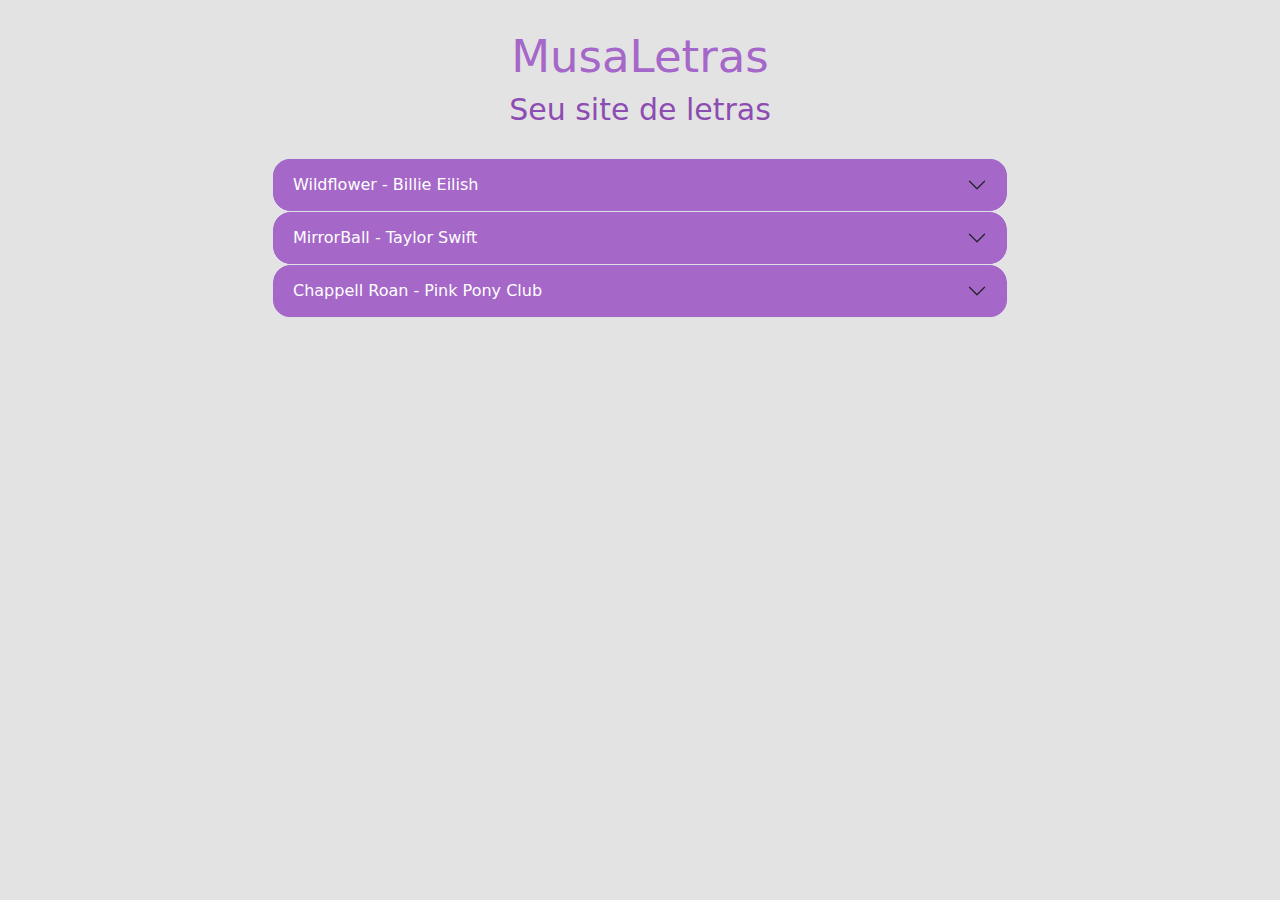
<file: index.html>
<!DOCTYPE html>
<html lang="en">
<head>
    <meta charset="UTF-8">
    <meta name="viewport" content="width=device-width, initial-scale=1.0">
    <link href="https://cdn.jsdelivr.net/npm/bootstrap@5.3.2/dist/css/bootstrap.min.css" rel="stylesheet">
    <title>accordion</title>
    <link rel="stylesheet" href="./style.css">
</head>
<body>
    <div class="container">
        <div class="row justify-content-center">
            <div class="col-md-8">
                <h1 class="text-center">MusaLetras</h1>
                <h3 class="text-center">Seu site de letras</h3>

                <div class="accordion" id="accordionFlushExample">
                    <div class="accordion-item">
                    <h2 class="accordion-header" id="flush-headingOne">
                        <button class="accordion-button collapsed" type="button" data-bs-toggle="collapse" data-bs-target="#flush-collapseOne" aria-expanded="false" aria-controls="flush-collapseOne">
                        Wildflower - Billie Eilish
                        </button>
                    </h2>
                    <div id="flush-collapseOne" class="accordion-collapse collapse" aria-labelledby="flush-headingOne" data-bs-parent="#accordionFlushExample">
                        <div class="accordion-body">Things fall apart and time breaks your heart <br>
                            I wasn't there, but I know <br>
                            She was your girl, you showed her the world <br>
                            You fell out of love and you both let go <br>
                            She was cryin' on my shoulder, all I could do was hold her <br>
                            Only made us closer until July <br>
                            Now I know that you love me, you don't need to remind me <br>
                            I should put it all behind me, shouldn't I?</div>
                    </div>
                    </div>

                    <div class="accordion-item">
                    <h2 class="accordion-header" id="flush-headingTwo">
                        <button class="accordion-button collapsed" type="button" data-bs-toggle="collapse" data-bs-target="#flush-collapseTwo" aria-expanded="false" aria-controls="flush-collapseTwo">
                        MirrorBall - Taylor Swift
                        </button>
                    </h2>
                    <div id="flush-collapseTwo" class="accordion-collapse collapse" aria-labelledby="flush-headingTwo" data-bs-parent="#accordionFlushExample">
                        <div class="accordion-body">I want you to know <br>
                            I'm a mirrorball <br>
                            I'll show you every version of yourself tonight <br>
                            I'll get you out on the floor <br>
                            Shimmering beautiful <br>
                            And when I break it's in a million pieces <br>
                            Hush <br>
                            When no one is around, my dear <br>
                            You'll find me on my tallest tiptoes <br>
                            Spinning in my highest heels, love <br>
                            Shining just for you</div>
                    </div>
                    </div>

                    <div class="accordion-item">
                    <h2 class="accordion-header" id="flush-headingThree">
                        <button class="accordion-button collapsed" type="button" data-bs-toggle="collapse" data-bs-target="#flush-collapseThree" aria-expanded="false" aria-controls="flush-collapseThree">
                        Chappell Roan - Pink Pony Club
                        </button>
                    </h2>
                    <div id="flush-collapseThree" class="accordion-collapse collapse" aria-labelledby="flush-headingThree" data-bs-parent="#accordionFlushExample">
                        <div class="accordion-body">I know you wanted me to stay <br>
                            But I can't ignore the crazy visions of me in LA <br>
                            And I heard that there's a special place <br>
                            Where boys and girls can all be queens every single day <br>
                            I'm having wicked dreams of leaving Tennessee <br>
                            Hear Santa Monica, I swear it's calling me <br>
                            Won't make my mama proud, it's gonna cause a scene <br>
                            She sees her baby girl, I know she's gonna scream</div>
                    </div>
                    </div>
                </div>
            </div>
        </div>
    </div>
    <script src="https://cdn.jsdelivr.net/npm/bootstrap@5.3.2/dist/js/bootstrap.bundle.min.js"></script>
</body>
</html>
</file>
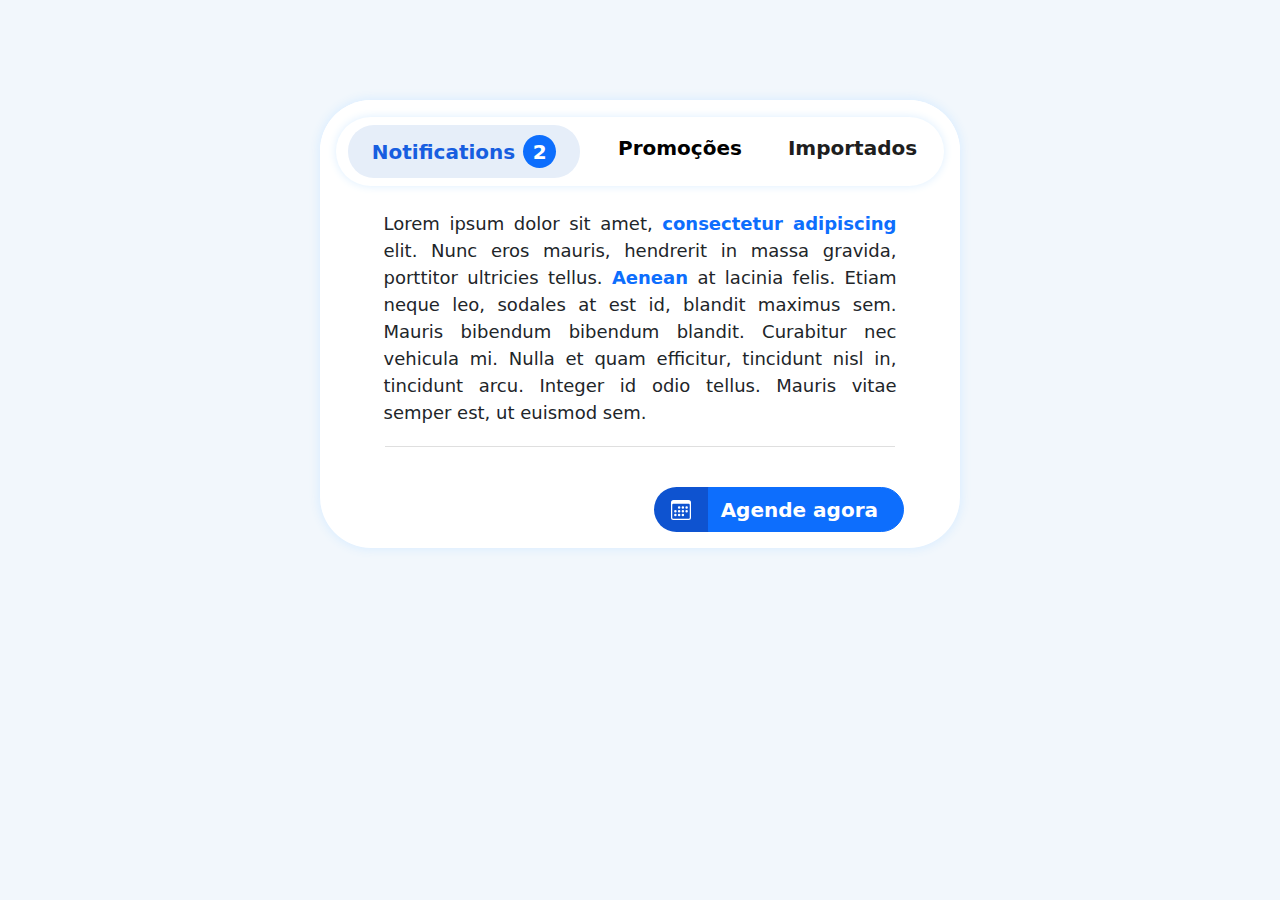
<file: card/index.html>
<!DOCTYPE html>
<html lang="en">
<head>
    <meta charset="UTF-8">
    <meta name="viewport" content="width=device-width, initial-scale=1.0">
    <link href="https://cdn.jsdelivr.net/npm/bootstrap@5.3.2/dist/css/bootstrap.min.css" rel="stylesheet">
    <title>Card</title>
    <link rel="stylesheet" href="./style.css">
</head>
<body>
    
    <div class="container d-flex justify-content-center">
        <div class="card" style="width: 40rem;">
            <div class="card-header">
                <nav class="navbar navbar-expand-lg">
                    <div class="container-fluid">
                      <button class="navbar-toggler" type="button" data-bs-toggle="collapse" data-bs-target="#navbarNav" aria-controls="navbarNav" aria-expanded="false" aria-label="Toggle navigation">
                        <span class="navbar-toggler-icon"></span>
                      </button>
                      <div class="collapse navbar-collapse" id="navbarNav">
                        <ul class="navbar-nav">
                            <li>
                                <button type="button" class="btn btn-primary d-flex justify-content-center align-items-center">
                                    Notifications <div class="text-bg-primary ms-2 d-flex justify-content-center align-items-center">2</div>
                                </button>
                            </li>
    
                          <li class="nav-item">
                            <a class="nav-link active" aria-current="page" href="#">Promoções</a>
                          </li>
    
                          <li class="nav-item">
                            <a class="nav-link" href="#">Importados</a>
                          </li>
                        </ul>
                      </div>
                    </div>
                </nav>
            </div>
    
            <div class="card-body">
                <div class="box-card-text d-flex justify-content-center">
                    <p class="card-text" style="text-align: justify;">Lorem ipsum dolor sit amet, <span class="text-primary">consectetur adipiscing</span> elit. Nunc eros mauris, hendrerit in massa gravida, porttitor ultricies tellus. <span class="text-primary">Aenean</span> at lacinia felis. Etiam neque leo, sodales at est id, blandit maximus sem. Mauris bibendum bibendum blandit. Curabitur nec vehicula mi. Nulla et quam efficitur, tincidunt nisl in, tincidunt arcu. Integer id odio tellus. Mauris vitae semper est, ut euismod sem.</p>
                </div>

                <div class="line"></div>

                <div class="scheduling-button">
                <!-- Button trigger modal -->
                    <div class="input-group d-flex justify-content-end">
                        <div class="input-group-text primary d-flex justify-content-center align-items-center">
                            <svg xmlns="http://www.w3.org/2000/svg" width="16" height="16" fill="white" class="bi bi-calendar3" viewBox="0 0 16 16">
                                <path d="M14 0H2a2 2 0 0 0-2 2v12a2 2 0 0 0 2 2h12a2 2 0 0 0 2-2V2a2 2 0 0 0-2-2M1 3.857C1 3.384 1.448 3 2 3h12c.552 0 1 .384 1 .857v10.286c0 .473-.448.857-1 .857H2c-.552 0-1-.384-1-.857z"/>
                                <path d="M6.5 7a1 1 0 1 0 0-2 1 1 0 0 0 0 2m3 0a1 1 0 1 0 0-2 1 1 0 0 0 0 2m3 0a1 1 0 1 0 0-2 1 1 0 0 0 0 2m-9 3a1 1 0 1 0 0-2 1 1 0 0 0 0 2m3 0a1 1 0 1 0 0-2 1 1 0 0 0 0 2m3 0a1 1 0 1 0 0-2 1 1 0 0 0 0 2m3 0a1 1 0 1 0 0-2 1 1 0 0 0 0 2m-9 3a1 1 0 1 0 0-2 1 1 0 0 0 0 2m3 0a1 1 0 1 0 0-2 1 1 0 0 0 0 2m3 0a1 1 0 1 0 0-2 1 1 0 0 0 0 2"/>
                            </svg>
                        </div>
                        <button type="button" class="btn btn-primary d-flex justify-content-center align-items-center" data-bs-toggle="modal" data-bs-target="#exampleModal">
                            Agende agora
                        </button>
                    </div>
      
                <!-- Modal -->
                <div class="modal fade" id="exampleModal" tabindex="-1" aria-labelledby="exampleModalLabel" aria-hidden="true">
                    <div class="modal-dialog">
                    <div class="modal-content" style="width: 40rem;">
                        <div class="modal-header">
                            <h1 class="modal-title fs-5" id="exampleModalLabel">Horários disponíveis</h1>
                            <button type="button" class="btn-close" data-bs-dismiss="modal" aria-label="Close"></button>
                        </div>
                        <div class="modal-body">
                            <table class="table">
                                <thead>
                                  <tr>
                                    <th scope="col">Data</th>
                                    <th scope="col">Horário</th>
                                    <th scope="col">Unidade</th>
                                    <th scope="col">Atendente</th>
                                  </tr>
                                </thead>
                                <tbody>
                                  <tr>
                                    <td>15/02/2024</td>
                                    <td>10:00</td>
                                    <td>Graça</td>
                                    <td>Laura</td>
                                  </tr>
                                  <tr>
                                    <td>17/02/2024</td>
                                    <td>13:50</td>
                                    <td>Barra</td>
                                    <td>Carla</td>
                                  </tr>
                                  <tr>
                                    <td>19/02/2024</td>
                                    <td>13:30</td>
                                    <td>Ondina</td>
                                    <td>Júlio</td>
                                  </tr>
                                </tbody>
                              </table>  
                        </div>
                        <div class="modal-footer">
                        <button type="button" class="btn btn-secondary" data-bs-dismiss="modal">Close</button>
                        <button type="button" class="btn btn-primary">Entre em contato</button>
                        </div>
                    </div>
                    </div>
                </div>
              </div>
            </div>
        </div>
    </div>

    <script src="https://cdn.jsdelivr.net/npm/bootstrap@5.3.2/dist/js/bootstrap.bundle.min.js"></script>
</body>
</html>
</file>
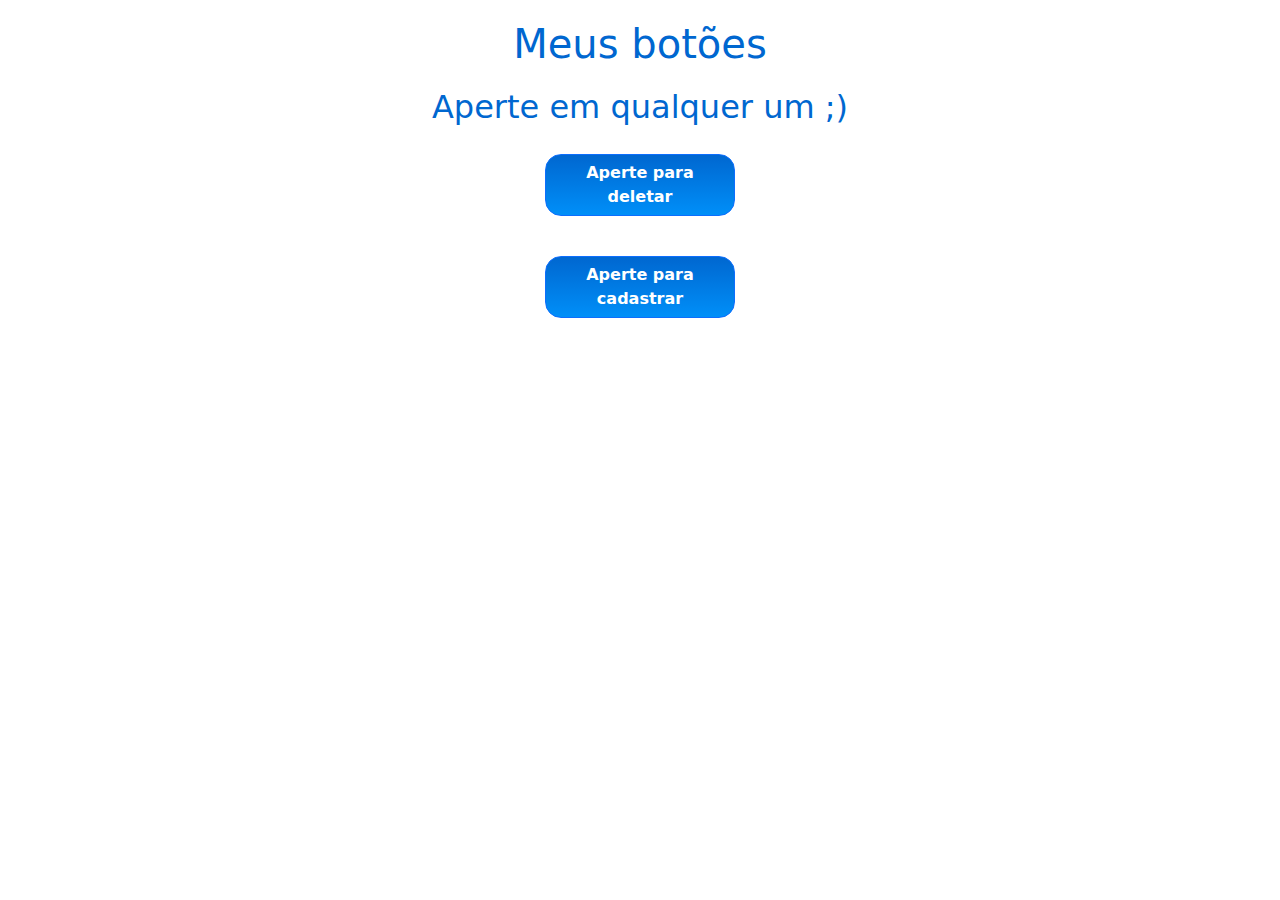
<file: modal/index.html>
<!DOCTYPE html>
<html lang="en">
<head>
    <meta charset="UTF-8">
    <meta name="viewport" content="width=device-width, initial-scale=1.0">
    <link href="https://cdn.jsdelivr.net/npm/bootstrap@5.3.2/dist/css/bootstrap.min.css" rel="stylesheet">
    <title>Modal</title>
    <link rel="stylesheet" href="./style.css">
</head>
<body>
    <div class="container">
        <h1>Meus botões</h1>
        <h2>Aperte em qualquer um ;)</h2>
        <div class="buttons">
            <div class="button-1 row justify-content-center">
                <button type="button" class="btn-1 btn-open-modal btn btn-primary col-md-2" data-bs-toggle="modal" data-bs-target="#exampleModal">
                    Aperte para deletar
                </button>
                
                <div class="modal fade" id="exampleModal" tabindex="-1" aria-labelledby="exampleModalLabel" aria-hidden="true">
                    <div class="modal-dialog">
                        <div class="modal-content">
                            <div class="modal-header">
                                <h5 class="modal-title" id="exampleModalLabel">Confirm Deletion</h5>
                                <button type="button" class="btn-close" data-bs-dismiss="modal" aria-label="Close"></button>
                            </div>
                            <div class="row justify-content-center modal-body " >
                                <img src="./assets/img/atencao.png" alt="">
                                <p class="row justify-content-center">Are you sure you want to delete this item? <br>
                                    This action cannot be undone.</p>
                            </div>
                            <div class="modal-footer">
                                <button type="button" class="btn btn-secondary" data-bs-dismiss="modal">Cancel</button>
                                <button type="button" class="btn-delete btn btn-primary">Delete</button>
                            </div>
                        </div>
                    </div>
                </div>
            </div>

            <div class="button-2 row justify-content-center">
                <button type="button" class="btn-2 btn-open-modal btn btn-primary col-md-2" data-bs-toggle="modal" data-bs-target="#modal2">
                    Aperte para cadastrar
                </button>
                
                <div class="modal fade" id="modal2" tabindex="-1" aria-labelledby="exampleModalLabel2" aria-hidden="true">
                    <div class="modal-dialog">
                        <div class="modal-content">
                            <div class="modal-header">
                                <h5 class="modal-title" id="exampleModalLabel">Welcome back!</h5>
                                <button type="button" class="btn-close" data-bs-dismiss="modal" aria-label="Close"></button>
                            </div>
                            <div class="modal-body">
                                
                                <div class="mb-3">
                                    <label for="exampleFormControlInput1" class="form-label">Email address</label>
                                    <div class="input-group">
                                        <span class="input-group-text">
                                            <svg xmlns="http://www.w3.org/2000/svg" width="16" height="16" fill="currentColor" class="bi bi-envelope-fill" viewBox="0 0 16 16">
                                                <path d="M.05 3.555A2 2 0 0 1 2 2h12a2 2 0 0 1 1.95 1.555L8 8.414zM0 4.697v7.104l5.803-3.558zM6.761 8.83l-6.57 4.027A2 2 0 0 0 2 14h12a2 2 0 0 0 1.808-1.144l-6.57-4.027L8 9.586zm3.436-.586L16 11.801V4.697z"/>
                                              </svg>
                                        </span>
                                        <input type="email" class="form-control" id="exampleFormControlInput1" placeholder="name@example.com">
                                    </div>
                                </div>
                                  <div class="mb-3">
                                    <label for="exampleFormControlTextarea1" class="password">Password</label>
                                    <input type="password" class="form-control" id="exampleFormControlInput1">
                                </div>

                                <div class="password-buttons d-flex justify-content-between align-self-center">
                                    <li class="list-group-item">
                                        <input class="form-check-input me-1" type="checkbox" value="" id="firstCheckbox">
                                        <label class="form-check-label" for="firstCheckbox">First checkbox</label>
                                    </li>

                                    <p>Forgot password?</p>
                                </div>

                            </div>

                            <div class="row justify-content-center">
                                <button class="btn btn-primary login-btn col-md-11">Log in</button>
                            </div>

                            <p class="text-center">Or continue with</p>

                            <div class="modal-footer row justify-content-center">
                                <button type="button" class="btn btn-light google-btn col-md-4" data-bs-dismiss="modal">
                                    <svg xmlns="http://www.w3.org/2000/svg" width="16" height="16" fill="currentColor" class="bi bi-google" viewBox="0 0 16 16">
                                        <path d="M15.545 6.558a9.4 9.4 0 0 1 .139 1.626c0 2.434-.87 4.492-2.384 5.885h.002C11.978 15.292 10.158 16 8 16A8 8 0 1 1 8 0a7.7 7.7 0 0 1 5.352 2.082l-2.284 2.284A4.35 4.35 0 0 0 8 3.166c-2.087 0-3.86 1.408-4.492 3.304a4.8 4.8 0 0 0 0 3.063h.003c.635 1.893 2.405 3.301 4.492 3.301 1.078 0 2.004-.276 2.722-.764h-.003a3.7 3.7 0 0 0 1.599-2.431H8v-3.08z"/>
                                      </svg>

                                    Google
                                </button>
                                <button type="button" class="btn btn-light facebook-btn col-md-4">
                                    <svg xmlns="http://www.w3.org/2000/svg" width="16" height="16" fill="currentColor" class="bi bi-facebook" viewBox="0 0 16 16">
                                        <path d="M16 8.049c0-4.446-3.582-8.05-8-8.05C3.58 0-.002 3.603-.002 8.05c0 4.017 2.926 7.347 6.75 7.951v-5.625h-2.03V8.05H6.75V6.275c0-2.017 1.195-3.131 3.022-3.131.876 0 1.791.157 1.791.157v1.98h-1.009c-.993 0-1.303.621-1.303 1.258v1.51h2.218l-.354 2.326H9.25V16c3.824-.604 6.75-3.934 6.75-7.951"/>
                                      </svg>

                                    Facebook
                                </button>
                            </div>

                            <p class="register-button text-center">
                                Don't have an account? <span class="register-link">Register now.</span>
                            </p>
                        </div>
                    </div>
                </div>
            </div>
        </div>
    </div>
    <script src="https://cdn.jsdelivr.net/npm/bootstrap@5.3.2/dist/js/bootstrap.bundle.min.js"></script>
</body>
</html>
</file>
<file: style.css>
body {
    background-color: #e3e3e3;
}

h1 {
    margin-top: 30px;
    font-size: 45px;
    color: #A567C8;
    justify-self: center;
}

h3 {
    font-size: 30px;
    color: #8d4cb2;
    justify-self: center;
    margin-bottom: 30px;
}

.accordion {
    border-radius: 18px;
}

.accordion-item:first-child .accordion-button {
    border-top-left-radius: 18px;
    border-top-right-radius: 18px;
}

.accordion-item:last-child .accordion-button.collapsed {
    border-bottom-left-radius: 18px;
    border-bottom-right-radius: 18px;
}

.accordion-item {
    border-radius: 18px;   
    overflow: hidden; 
    background-color: white; 
}

.accordion-body {
    border-radius: 18px;
}

.accordion-button {
    border-radius: 18px;
}

.accordion-header {
    border-radius: 18px;
}

.accordion-button {
    background-color: #A567C8;
    color: #FFFFFF;
    border-radius: 18px;
}

.accordion-header {
    background-color: #A567C8;
}

.accordion-item:last-of-type {
    border-bottom-right-radius: 18px;
    border-bottom-left-radius: 18px;
}

.accordion-item:first-of-type {
    border-top-right-radius: 18px;
    border-top-left-radius: 18px;
}

.accordion-button:not(.collapsed) {
    background-color: #A567C8;
    color: #FFF;
    border-bottom-left-radius: 0px;
    border-bottom-right-radius: 0px;
}

.accordion-button:focus {
    box-shadow: none;
    outline: none;
}
</file>
<file: card/style.css>
body {
    background-color: #f2f7fc;
}

.card {
    margin-top: 100px;
    border-radius: 51px;
    border: none;
    box-shadow: 0px 0px 10px 2px #DCEEFF;
}


/* Começo da estilização do card-header */
.card-header:first-child {
    border-radius: 51px 51px 0 0;
    background-color: #FFFFFF;
    border-bottom: none;
}

.card-header .navbar {
    margin-top: 9px;
    box-shadow: 0px 0px 10px 0px #DCEEFF;
    
    border-radius: 36px;
}

.card-header .nav-link {
    font-size: 20px;
    margin-left: 30px;
}

.navbar-nav button {
    border-radius: 26px;
    background-color: #E6EEF9;
    color: #175EE0;
    font-weight: 600;
    font-size: 20px;
    border: none;
    width: 232px;
    height: 53px;
}

.card-header .navbar-nav button div {
    padding: 0;
    margin: 0;
    border-radius: 50px;
    width: 33px;
    height: 33px;
    font-size: 20px;
}

.card-header .nav-link {
    font-weight: 700;
    color: #1E1E1E;
}

/* Fim da estilização do card-header */


/* Começo da estilização do card-body */

.card-body {
    border-bottom-left-radius: 30px;
    border-bottom-right-radius: 30px;
}

.card-body .card-text {
    width: 513px;
    font-weight: 400px;
    font-size: 18px;
}

.card-body .card-text span {
    font-weight: 700;
}

.card-body .line {
    display: flex;
    justify-content: center;
    width: 510px;
    height: 1px;
    background-color: #DFDFDF;
    margin: 20px auto;
}

.card-body .input-group button {
    margin-top: 20px;
    margin-right: 40px;
    border-radius: 51px;
    display: flex;
    height: 45px;
    font-size: 20px;
    font-weight: 600;
    padding: 3px 25px 3px 12px;
}

.card-body .input-group .input-group-text {
    margin-top: 20px;
    border-radius: 51px;
    width: 55px;
    background-color: #0E53D0;
    border: #0E53D0;
}

.card-body svg {
    width: 20px;
    height: 20px;
}

.card-body .input-group-text primary {
    display: flex;
    align-items: center;
    justify-content: center;
}

/* Fim da estilização do card-body */
</file>
<file: modal/style.css>
h1, h2 {
    margin-top: 20px;
    display: flex;
    justify-self: center;
    color: #0067D0;
}
.btn-open-modal {
    border-radius: 16px;
    margin-top: 20px;
    margin-bottom: 20px;
    background: linear-gradient(#0067D0, #008FF8);
    font-weight: 700;
}

.button-1 .modal-header {
    background: linear-gradient(#FE6C6C, #FE8687);
    color: #FFFFFF;
}

.button-1 .modal-body img {
    width: 100px;
    margin-top: 18px;
    margin-bottom: 18px;
}

.button-1 .modal-body p {
    text-align: center;
}

.button-1 .btn-secondary {
    background-color: #E8ECEF;
    color: #494D5B;
    border: none;
}

.button-1 .btn-delete {
    background: linear-gradient(#FE6C6C, #FE8687);
    border: none;
}

.button-2 .modal-header {
    background: linear-gradient(#0067D0, #008FF8);
    color: #FFFFFF;
}

.google.btn {
    background-color: #FFFFFF;
    border: 2px solid #EEEEEE;
}

.register-button span, .password-buttons p {
    color: #0067D0;
}

.login-btn {
    margin-bottom: 20px;
}

.modal-footer {
    margin-bottom: 10px;
}
</file>
